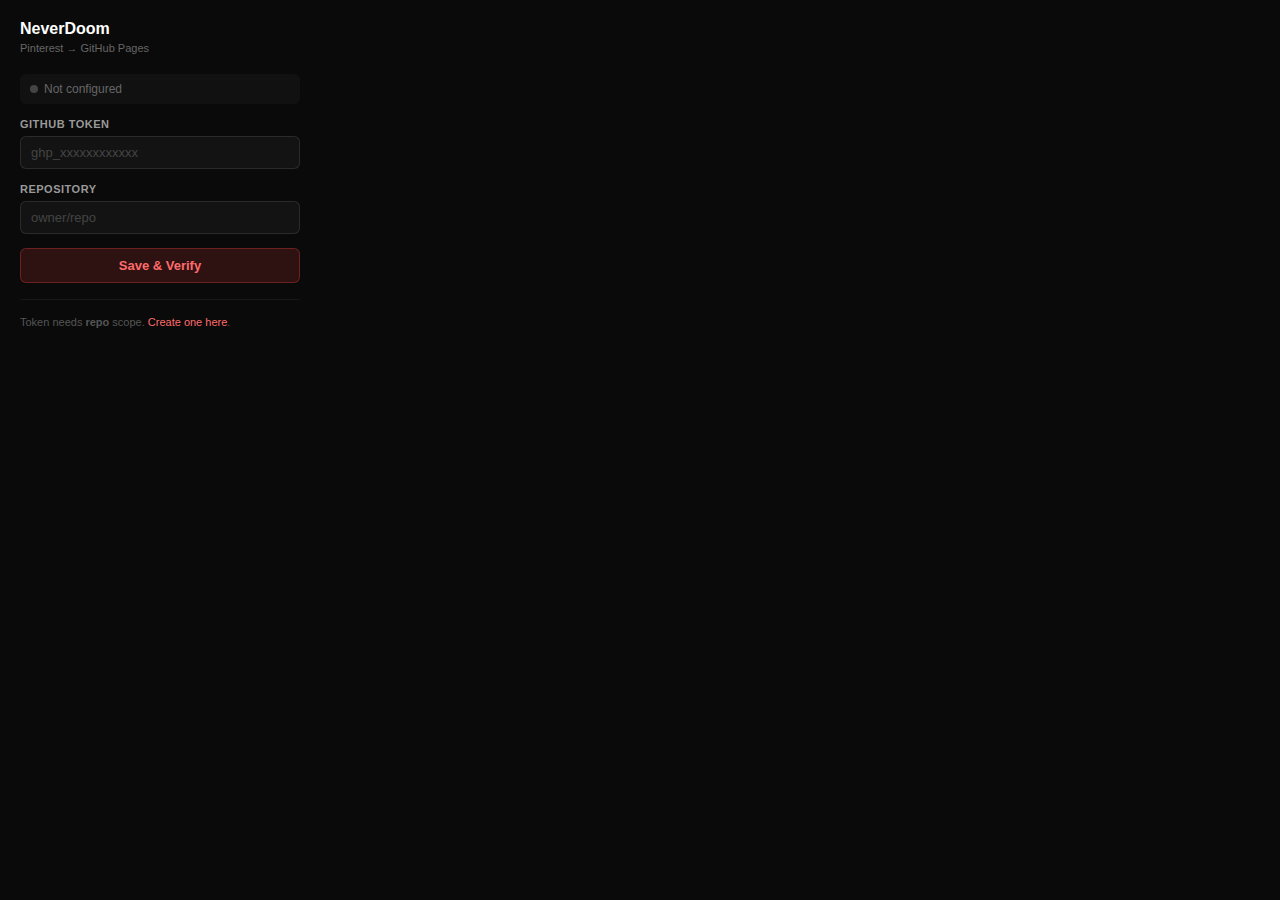
<file: extension/popup.html>
<!DOCTYPE html>
<html lang="en">
<head>
  <meta charset="UTF-8">
  <style>
    * { box-sizing: border-box; margin: 0; padding: 0; }

    body {
      width: 320px;
      background: #0a0a0a;
      color: #e0e0e0;
      font-family: -apple-system, BlinkMacSystemFont, "Segoe UI", Roboto, Helvetica, Arial, sans-serif;
      font-size: 13px;
      padding: 20px;
    }

    h1 {
      font-size: 16px;
      font-weight: 700;
      color: #fff;
      margin-bottom: 4px;
    }

    .subtitle {
      color: #666;
      font-size: 11px;
      margin-bottom: 20px;
    }

    label {
      display: block;
      color: #999;
      font-size: 11px;
      font-weight: 600;
      text-transform: uppercase;
      letter-spacing: 0.5px;
      margin-bottom: 6px;
    }

    input {
      width: 100%;
      padding: 8px 10px;
      border: 1px solid rgba(255, 255, 255, 0.1);
      border-radius: 6px;
      background: rgba(255, 255, 255, 0.04);
      color: #e0e0e0;
      font-size: 13px;
      font-family: inherit;
      outline: none;
      transition: border-color 0.15s;
    }

    input:focus {
      border-color: rgba(255, 68, 68, 0.5);
    }

    input::placeholder { color: #444; }

    .field { margin-bottom: 14px; }

    .status {
      display: flex;
      align-items: center;
      gap: 6px;
      padding: 8px 10px;
      border-radius: 6px;
      font-size: 12px;
      margin-bottom: 14px;
    }

    .status-dot {
      width: 8px;
      height: 8px;
      border-radius: 50%;
      flex-shrink: 0;
    }

    .status-ok { background: rgba(68, 255, 68, 0.08); color: #6f6; }
    .status-ok .status-dot { background: #4f4; }

    .status-err { background: rgba(255, 68, 68, 0.08); color: #f66; }
    .status-err .status-dot { background: #f44; }

    .status-none { background: rgba(255, 255, 255, 0.03); color: #666; }
    .status-none .status-dot { background: #444; }

    .btn {
      width: 100%;
      padding: 9px;
      border: 1px solid rgba(255, 68, 68, 0.3);
      border-radius: 6px;
      background: rgba(255, 68, 68, 0.15);
      color: #ff6b6b;
      font-size: 13px;
      font-weight: 600;
      font-family: inherit;
      cursor: pointer;
      transition: all 0.15s;
    }

    .btn:hover { background: rgba(255, 68, 68, 0.25); }
    .btn:active { transform: scale(0.98); }

    .help {
      margin-top: 16px;
      padding-top: 14px;
      border-top: 1px solid rgba(255, 255, 255, 0.06);
      color: #555;
      font-size: 11px;
      line-height: 1.5;
    }

    .help a {
      color: #ff6b6b;
      text-decoration: none;
    }

    .help a:hover { text-decoration: underline; }
  </style>
</head>
<body>
  <h1>NeverDoom</h1>
  <p class="subtitle">Pinterest → GitHub Pages</p>

  <div class="status status-none" id="status">
    <span class="status-dot"></span>
    <span id="status-text">Not configured</span>
  </div>

  <div class="field">
    <label for="token">GitHub Token</label>
    <input type="password" id="token" placeholder="ghp_xxxxxxxxxxxx">
  </div>

  <div class="field">
    <label for="repo">Repository</label>
    <input type="text" id="repo" placeholder="owner/repo">
  </div>

  <button class="btn" id="save">Save & Verify</button>

  <div class="help">
    Token needs <strong>repo</strong> scope.
    <a href="https://github.com/settings/tokens/new?scopes=repo&description=NeverDoom" target="_blank">Create one here</a>.
  </div>

  <script src="popup.js"></script>
</body>
</html>
</file>
